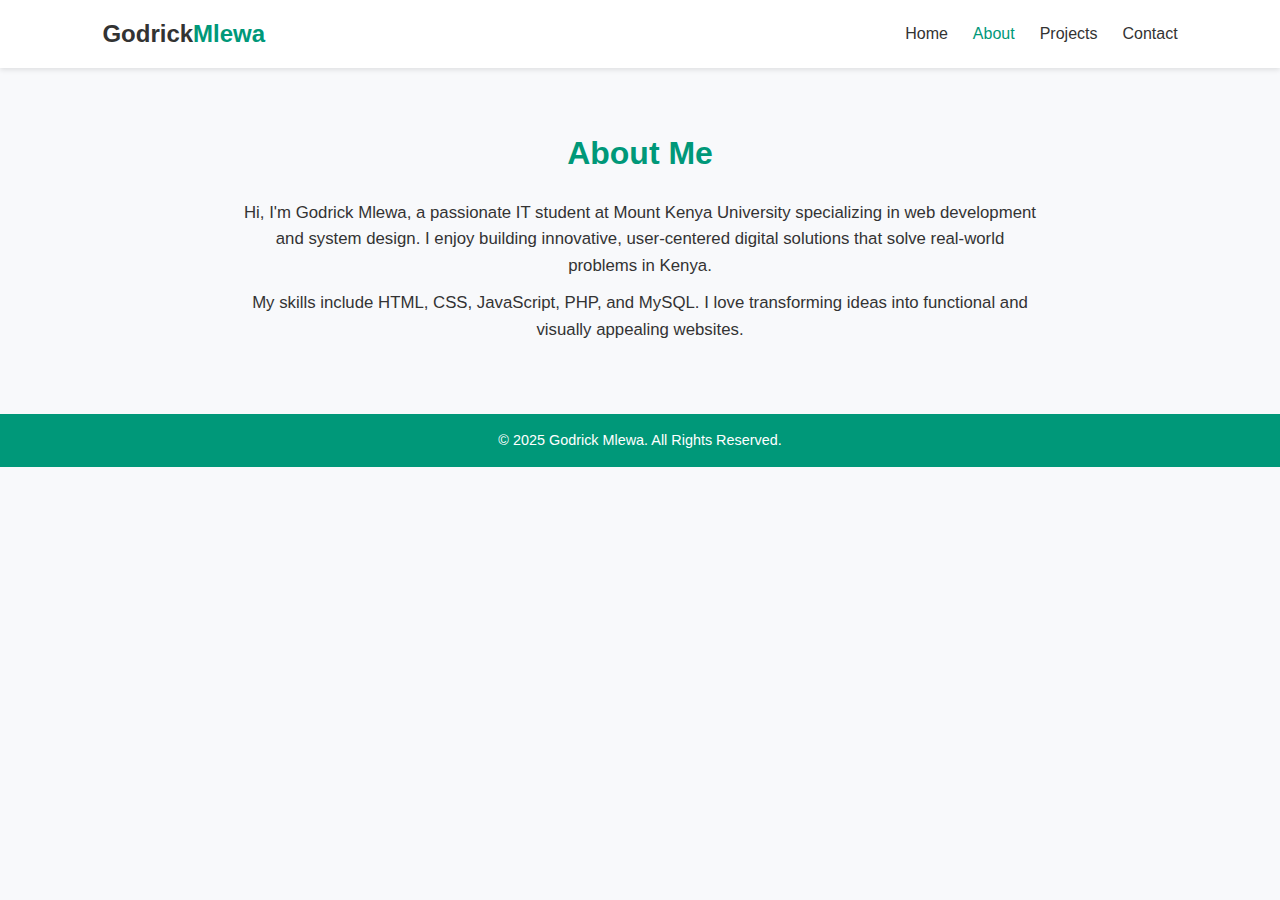
<file: portfolio/about.html>
<!DOCTYPE html>
<html lang="en">
<head>
  <meta charset="UTF-8">
  <meta name="viewport" content="width=device-width, initial-scale=1.0">
  <title>About Me | Godrick Mlewa</title>
  <link rel="stylesheet" href="assets/css/style.css">
</head>
<body>
  <header>
    <nav class="navbar">
      <div class="logo">Godrick<span>Mlewa</span></div>
      <ul class="nav-links">
        <li><a href="index.html">Home</a></li>
        <li><a href="about.html" class="active">About</a></li>
        <li><a href="projects.html">Projects</a></li>
        <li><a href="contact.html">Contact</a></li>
      </ul>
      <div class="menu-toggle" id="mobile-menu">&#9776;</div>
    </nav>
  </header>

  <section class="about">
    <div class="container">
      <h1>About Me</h1>
      <p>Hi, I'm Godrick Mlewa, a passionate IT student at Mount Kenya University specializing in web development and system design. I enjoy building innovative, user-centered digital solutions that solve real-world problems in Kenya.</p>
      <p>My skills include HTML, CSS, JavaScript, PHP, and MySQL. I love transforming ideas into functional and visually appealing websites.</p>
    </div>
  </section>

  <footer>
    <p>© 2025 Godrick Mlewa. All Rights Reserved.</p>
  </footer>

  <script src="assets/js/main.js"></script>
</body>
</html>
</file>
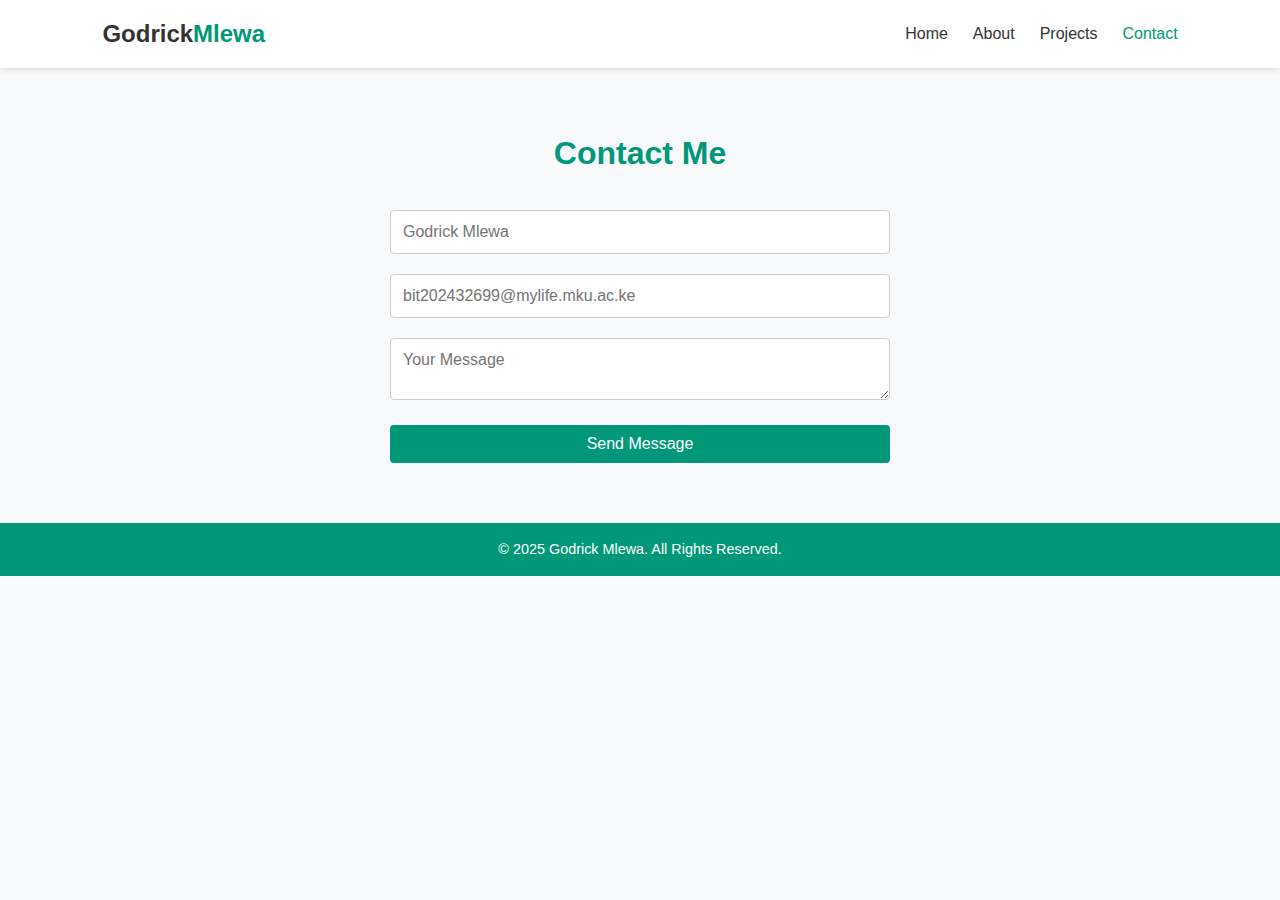
<file: portfolio/contact.html>
<!DOCTYPE html>
<html lang="en">
<head>
  <meta charset="UTF-8">
  <meta name="viewport" content="width=device-width, initial-scale=1.0">
  <title>Contact | Godrick Mlewa</title>
  <link rel="stylesheet" href="assets/css/style.css">
</head>
<body>
  <header>
    <nav class="navbar">
      <div class="logo">Godrick<span>Mlewa</span></div>
      <ul class="nav-links">
        <li><a href="index.html">Home</a></li>
        <li><a href="about.html">About</a></li>
        <li><a href="projects.html">Projects</a></li>
        <li><a href="contact.html" class="active">Contact</a></li>
      </ul>
      <div class="menu-toggle" id="mobile-menu">&#9776;</div>
    </nav>
  </header>

  <section class="contact">
    <div class="container">
      <h1>Contact Me</h1>
      <form id="contactForm">
        <input type="text" id="name" placeholder="Godrick Mlewa" required>
        <input type="email" id="email" placeholder="bit202432699@mylife.mku.ac.ke" required>
        <textarea id="message" placeholder="Your Message" required></textarea>
        <button type="submit" class="btn">Send Message</button>
      </form>
      <p id="formMessage"></p>
    </div>
  </section>

  <footer>
    <p>© 2025 Godrick Mlewa. All Rights Reserved.</p>
  </footer>

  <script src="assets/js/main.js"></script>
</body>
</html>
</file>
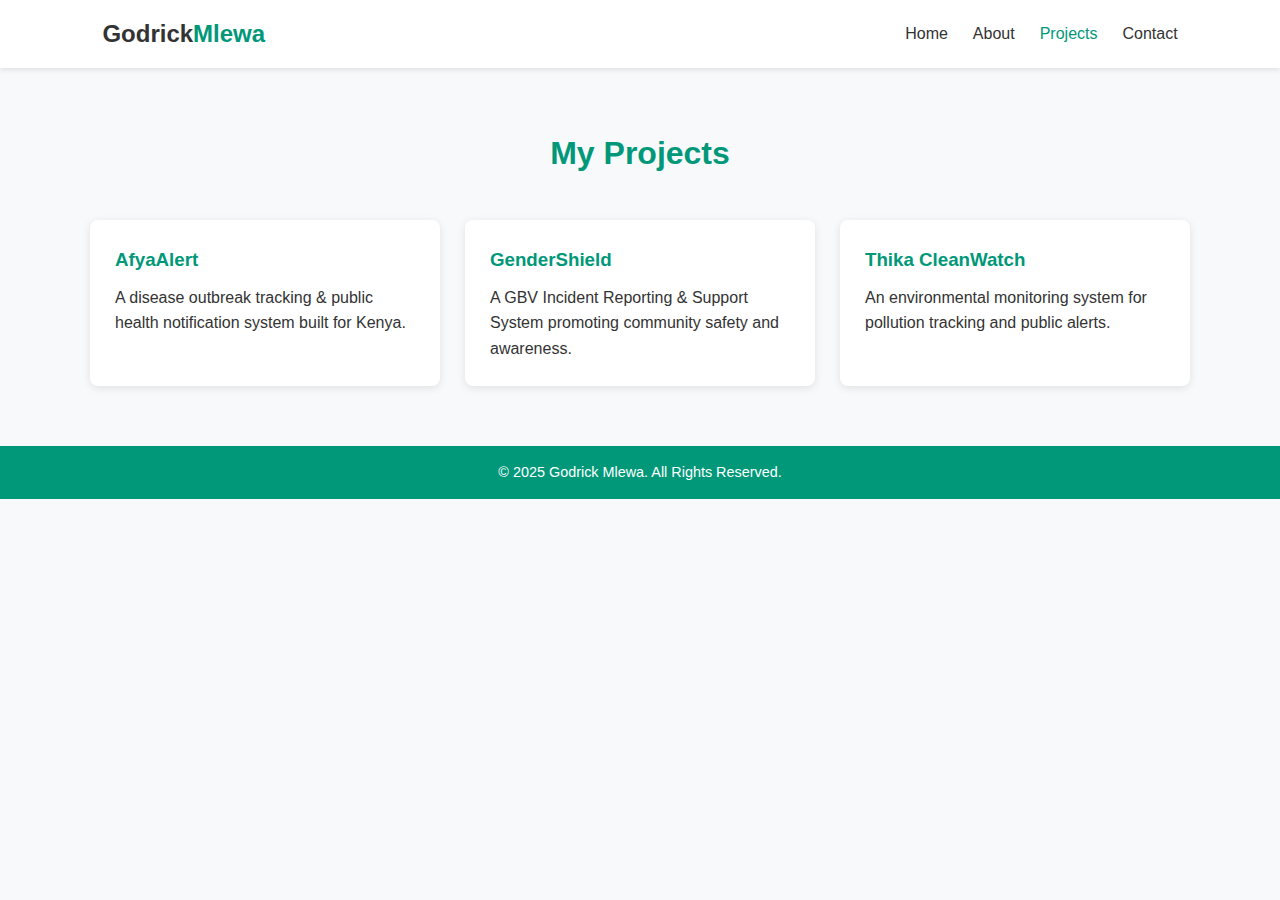
<file: portfolio/projects.html>
<!DOCTYPE html>
<html lang="en">
<head>
  <meta charset="UTF-8">
  <meta name="viewport" content="width=device-width, initial-scale=1.0">
  <title>Projects | Godrick Mlewa</title>
  <link rel="stylesheet" href="assets/css/style.css">
</head>
<body>
  <header>
    <nav class="navbar">
      <div class="logo">Godrick<span>Mlewa</span></div>
      <ul class="nav-links">
        <li><a href="index.html">Home</a></li>
        <li><a href="about.html">About</a></li>
        <li><a href="projects.html" class="active">Projects</a></li>
        <li><a href="contact.html">Contact</a></li>
      </ul>
      <div class="menu-toggle" id="mobile-menu">&#9776;</div>
    </nav>
  </header>

  <section class="projects">
    <div class="container">
      <h1>My Projects</h1>
      <div class="project-grid">
        <div class="project-card">
          <h3>AfyaAlert</h3>
          <p>A disease outbreak tracking & public health notification system built for Kenya.</p>
        </div>
        <div class="project-card">
          <h3>GenderShield</h3>
          <p>A GBV Incident Reporting & Support System promoting community safety and awareness.</p>
        </div>
        <div class="project-card">
          <h3>Thika CleanWatch</h3>
          <p>An environmental monitoring system for pollution tracking and public alerts.</p>
        </div>
      </div>
    </div>
  </section>

  <footer>
    <p>© 2025 Godrick Mlewa. All Rights Reserved.</p>
  </footer>

  <script src="assets/js/main.js"></script>
</body>
</html>
</file>
<file: portfolio/assets/css/style.css>
/* ---------------------------
   GLOBAL STYLES
---------------------------- */
* {
  margin: 0;
  padding: 0;
  box-sizing: border-box;
  font-family: 'Poppins', sans-serif;
}

body {
  background-color: #f8f9fb;
  color: #333;
  line-height: 1.6;
}

/* Container for sections */
.container {
  width: 90%;
  max-width: 1100px;
  margin: 0 auto;
  padding: 60px 0;
}

/* Links & Buttons */
a {
  text-decoration: none;
  color: #333;
  transition: color 0.3s ease;
}

a:hover {
  color: #009879;
}

.btn {
  display: inline-block;
  background: #009879;
  color: #fff;
  padding: 10px 25px;
  border-radius: 4px;
  margin-top: 15px;
  transition: background 0.3s ease;
}

.btn:hover {
  background: #007d63;
}

/* ---------------------------
   NAVIGATION
---------------------------- */
header {
  background: #fff;
  box-shadow: 0 2px 5px rgba(0, 0, 0, 0.1);
  position: sticky;
  top: 0;
  z-index: 100;
}

.navbar {
  display: flex;
  align-items: center;
  justify-content: space-between;
  padding: 15px 8%;
}

.logo {
  font-size: 1.5rem;
  font-weight: 700;
}

.logo span {
  color: #009879;
}

.nav-links {
  display: flex;
  list-style: none;
  gap: 25px;
}

.nav-links li a {
  font-weight: 500;
  color: #333;
  position: relative;
}

.nav-links li a.active,
.nav-links li a:hover {
  color: #009879;
}

.menu-toggle {
  display: none;
  font-size: 1.8rem;
  cursor: pointer;
}

/* ---------------------------
   HERO SECTION
---------------------------- */
.hero {
  height: 90vh;
  background: linear-gradient(to right, rgba(0, 152, 121, 0.8), rgba(0, 0, 0, 0.6)),
              url('../images/hero-bg.jpg') center/cover no-repeat;
  display: flex;
  align-items: center;
  justify-content: center;
  text-align: center;
  color: #fff;
  padding: 0 20px;
}

.hero h1 {
  font-size: 2.8rem;
}

.hero h1 span {
  color: #00ffc6;
}

.hero p {
  font-size: 1.1rem;
  margin: 15px 0;
}

/* ---------------------------
   ABOUT SECTION
---------------------------- */
.about h1 {
  text-align: center;
  font-size: 2rem;
  color: #009879;
  margin-bottom: 20px;
}

.about p {
  font-size: 1.05rem;
  max-width: 800px;
  margin: 10px auto;
  text-align: center;
}

/* ---------------------------
   PROJECTS SECTION
---------------------------- */
.projects h1 {
  text-align: center;
  font-size: 2rem;
  color: #009879;
  margin-bottom: 40px;
}

.project-grid {
  display: grid;
  grid-template-columns: repeat(auto-fit, minmax(280px, 1fr));
  gap: 25px;
}

.project-card {
  background: #fff;
  border-radius: 8px;
  padding: 25px;
  box-shadow: 0 2px 8px rgba(0, 0, 0, 0.1);
  transition: transform 0.3s ease, box-shadow 0.3s ease;
}

.project-card:hover {
  transform: translateY(-5px);
  box-shadow: 0 4px 12px rgba(0, 0, 0, 0.15);
}

.project-card h3 {
  color: #009879;
  margin-bottom: 10px;
}

/* ---------------------------
   CONTACT FORM
---------------------------- */
.contact h1 {
  text-align: center;
  font-size: 2rem;
  color: #009879;
  margin-bottom: 20px;
}

form {
  display: flex;
  flex-direction: column;
  max-width: 500px;
  margin: 0 auto;
}

form input,
form textarea {
  margin: 10px 0;
  padding: 12px;
  border: 1px solid #ccc;
  border-radius: 4px;
  font-size: 1rem;
}

form button {
  background: #009879;
  color: #fff;
  border: none;
  padding: 12px;
  font-size: 1rem;
  cursor: pointer;
  border-radius: 4px;
}

form button:hover {
  background: #007d63;
}

/* ---------------------------
   FOOTER
---------------------------- */
footer {
  background: #009879;
  color: #fff;
  text-align: center;
  padding: 15px 0;
  font-size: 0.9rem;
}

/* ---------------------------
   RESPONSIVE DESIGN
---------------------------- */
@media (max-width: 768px) {
  .nav-links {
    position: absolute;
    top: 65px;
    left: -100%;
    flex-direction: column;
    background: #fff;
    width: 100%;
    text-align: center;
    transition: all 0.3s ease;
  }

  .nav-links.active {
    left: 0;
  }

  .menu-toggle {
    display: block;
  }

  .hero h1 {
    font-size: 2rem;
  }

  .container {
    width: 95%;
  }
}
</file>
